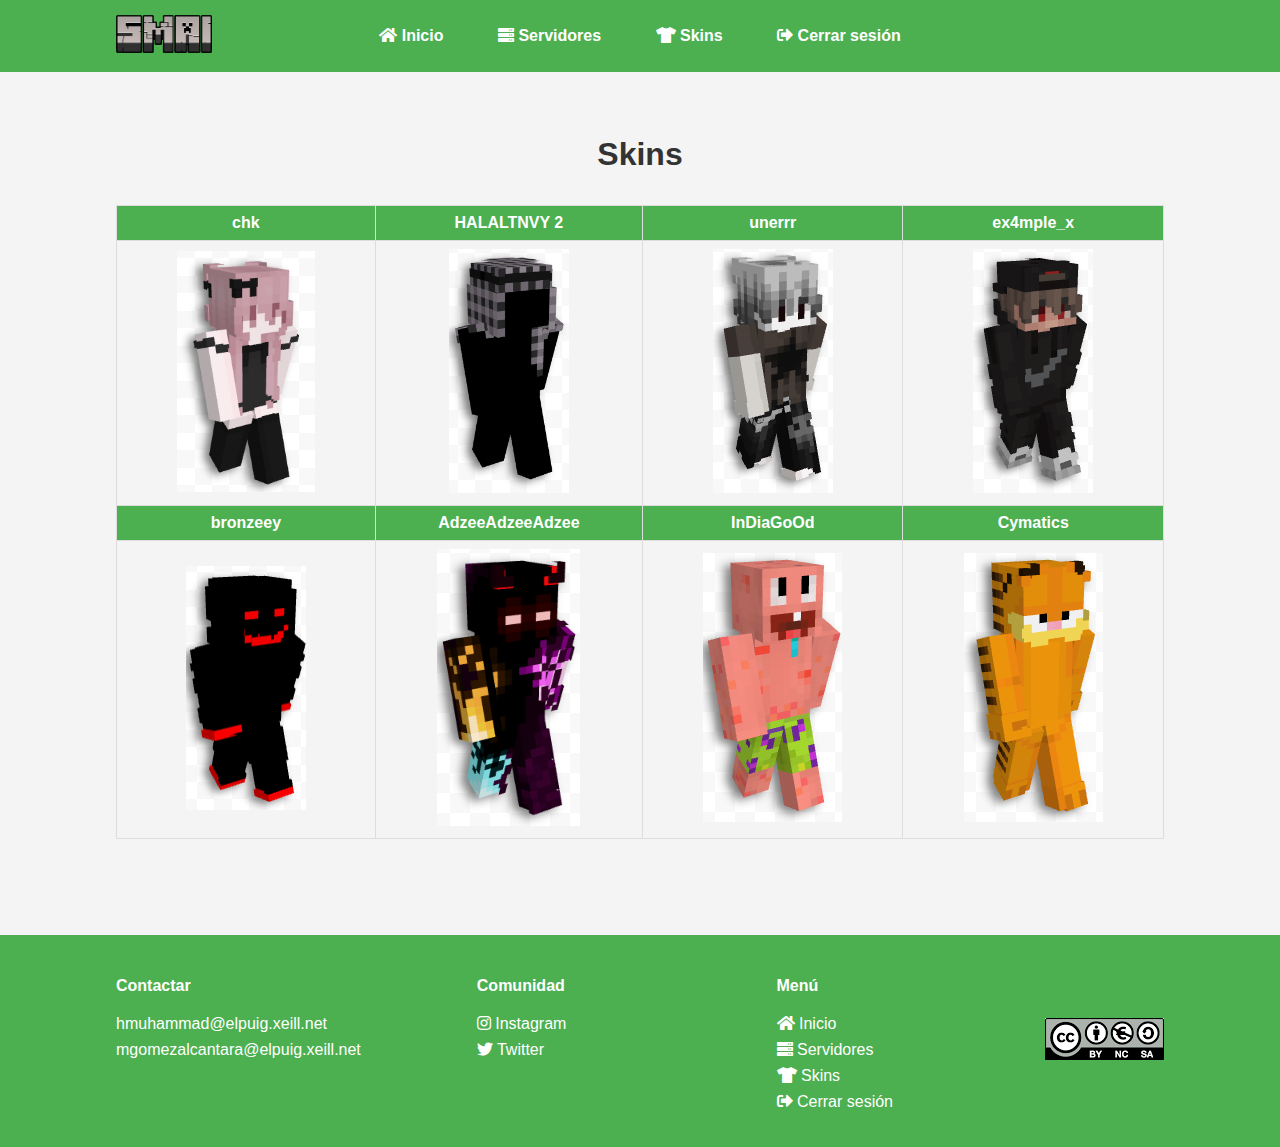
<file: skins.html>
<!DOCTYPE html>
<html lang="es">

<head>
    <meta charset="UTF-8">
    <title>Skins</title>
    <link rel="stylesheet" href="css/skins.css">
    <link rel="stylesheet" href="css/menu.css">
    <link rel="stylesheet" href="css/footer.css">
    <link rel="stylesheet" href="https://cdnjs.cloudflare.com/ajax/libs/font-awesome/5.15.3/css/all.min.css">
</head>

<body>

    <menu></menu>

    <div class="main-content">
        <h1>Skins</h1>

        <table class="tabla">
            <thead>

                <tr class="fila">
                    <th>chk</th>
                    <th>HALALTNVY 2</th>
                    <th>unerrr</th>
                    <th>ex4mple_x</th>
                </tr>

            </thead>
            <tbody>
                <tr>
                    <td><a href="/Descargables/skin1.png" download><img src="/Img/skin1.png"
                                alt="Descripción de la imagen"></a></td>
                    <td><a href="/Descargables/skin2.png" download><img src="/Img/skin2.png"
                                alt="Descripción de la imagen"></td>
                    <td><a href="/Descargables/skin3.png" download><img src="/Img/skin3.png"
                                alt="Descripción de la imagen"></a></td>
                    <td><a href="/Descargables/skin4.png" download><img src="/Img/skin4.png"
                                alt="Descripción de la imagen"></a></td>
                </tr>
                <tr class="fila">
                    <td>bronzeey</td>
                    <td>AdzeeAdzeeAdzee</td>
                    <td>InDiaGoOd</td>
                    <td>Cymatics</td>
                </tr>
                <tr>
                    <td><a href="/Descargables/skin5.png" download><img src="/Img/skin5.png"
                                alt="Descripción de la imagen"></td>
                    <td><a href="/Descargables/skin6.png" download><img src="/Img/skin6.png"
                                alt="Descripción de la imagen"></td>
                    <td><a href="/Descargables/skin7.png" download><img src="/Img/skin7.png"
                                alt="Descripción de la imagen"></td>
                    <td><a href="/Descargables/skin8.png" download><img src="/Img/skin8.png"
                                alt="Descripción de la imagen"></td>
                </tr>
            </tbody>
        </table>
    </div>

    <footer></footer>
</body>
<script type="text/javascript" src="main.js"></script>
</html>
</file>
<file: css/skins.css>
body {
    font-family: Arial, sans-serif;
    background-color: #f4f4f4;
    text-align: center;
    margin: 0;
}

h1 {
    margin-top: 2em;
    color: #333;
    margin-bottom: 1em;
 }

.main-content {
    padding-left: 6em;
    padding-right: 6em;
    margin-left: 20px;
    margin-right: 20px;
    padding-bottom: 6em;
}

p {
    color: #666;
    font-size: 18px;
}

.tabla {
    width: 100%; 
    border-collapse: collapse;
}

.tabla th, .tabla td {
    border: 1px solid #ddd;
    padding: 8px;
    text-align: center; 
}

.fila {
    background-color: #4caf50;
    color: white;
    font-weight: bold;
}
</file>
<file: css/menu.css>
menu{
    height: 72.317px;
    margin:0;
    z-index: 2;
}

.navbar {
    background-color: #4caf50;
    padding: 15px 20px;
    color: #fff;
    display: grid;
    grid-template-columns: 0.5fr 1fr 0.5fr;
    gap: 20px;
    align-items: center;
    top: 0;
    position: fixed;
    left: 0;
    right: 0;
}

.logo-container {
    text-align: left;
}

.logo-image {
    margin: 0;
    padding-left: 6em;
    width: 6em;
    height: auto;
}

nav {
    text-align: center;
}

.navbar a {
    text-decoration: none;
    color: #fff;
    padding: 10px;
    border-radius: 5px;
    transition: background-color 0.3s;
    margin: 0 15px;
    font-size: 16px;
    font-weight: bold;
}

.navbar a:hover {
    background-color: #45a049;
}

.empty-space {
    text-align: right;
}
</file>
<file: css/footer.css>
footer{
  height: 221,283px;
  margin:0;
}

#footer {
  position: relative;
  background-color: #4caf50;
  color: white; 
  padding: 20px; 
  display: grid;
  grid-template-columns: repeat(4, 1fr); 
  gap: 20px; 

}

#footer h4 {
  text-align: left;
  margin-bottom: 20px;
  padding-left: 6em;
}

#footer ul {
  text-align: left;
  list-style: none; 
  padding: 0;
}

#footer ul li {
  margin-bottom: 8px;
  padding-left: 6em;
}

#footer a {
  color: white; 
  text-decoration: none; 
}

#footer a:hover {
  text-decoration: underline;
}

#licencia {
  justify-self: end;
  align-self: center;
  padding-right: 6em;
}
</file>
